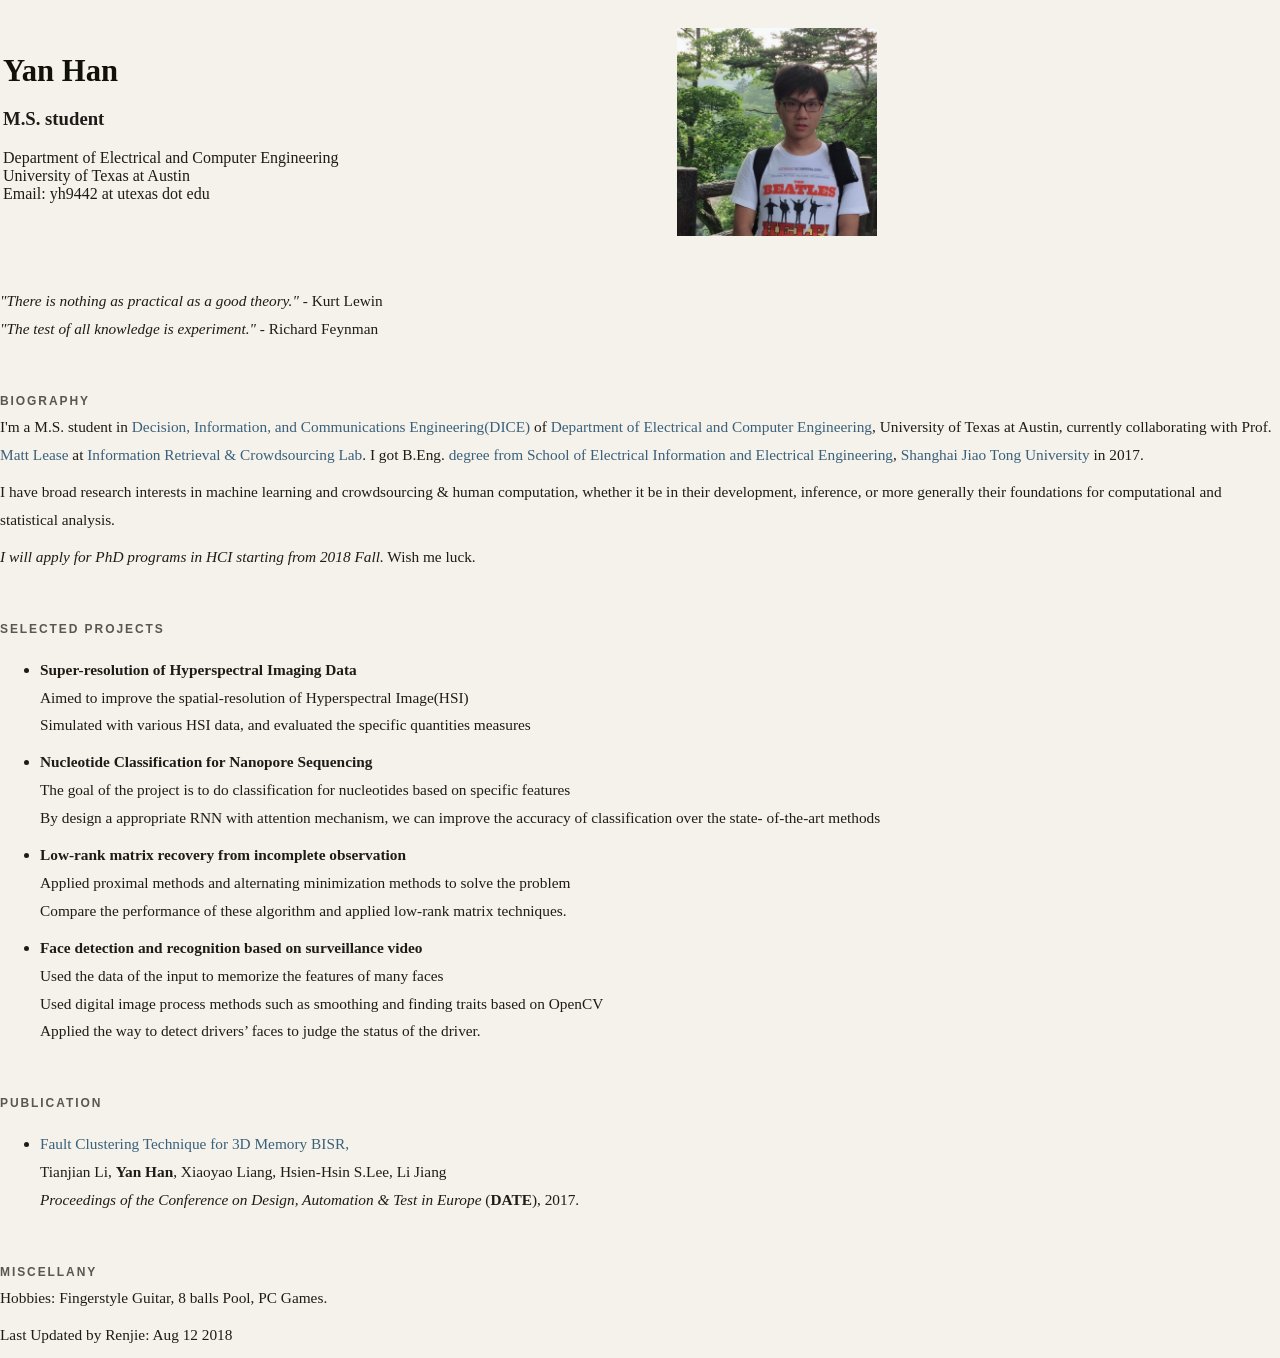
<file: hsama95.html>
<!DOCTYPE PUBLIC "-//W3C//DTD XHTML 1.1//EN"
  "http://www.w3.org/TR/xhtml11/DTD/xhtml11.dtd">
<html xmlns="http://www.w3.org/1999/xhtml" xml:lang="en">
<head>
<meta http-equiv="Content-Type" content="text/html;charset=utf-8" />
<meta name="keywords" content="Yan Han, Han Yan, EE, Machine Learning, HCI, Crowdsourcing, University of Texas at Austin">
<meta name="description" content="Yan Han's home page">
<link rel="stylesheet" href="./jemdoc.css" type="text/css" />
<title>Yan Han</title>
<script>
  (function(i,s,o,g,r,a,m){i['GoogleAnalyticsObject']=r;i[r]=i[r]||function(){
  (i[r].q=i[r].q||[]).push(arguments)},i[r].l=1*new Date();a=s.createElement(o),
  m=s.getElementsByTagName(o)[0];a.async=1;a.src=g;m.parentNode.insertBefore(a,m)
  })(window,document,'script','https://www.google-analytics.com/analytics.js','ga');

  ga('create', 'UA-99569700-1', 'auto');
  ga('send', 'pageview');

</script>
</head>
<body >

<div id="layout-content" style="margin-top:25px">

<table>
	<tbody>
		<tr>
			<td width="670">
				<div id="toptitle">
					<h1>Yan Han<h1>
				</div>

				<h3>M.S. student</h3>
			  <p>
					Department of Electrical and Computer Engineering</br>
					University of Texas at Austin </br>
				Email: yh9442 at utexas dot edu</p>
			<td>
				<img src="./me.jpeg" bor der="0" width="200"></br>
			</td>
		</tr>
	</tbody> 
</table>

<h2></h2>
<p>
  <i>"There is nothing as practical as a good theory."</i> - Kurt Lewin</br>
  <i>"The test of all knowledge is experiment."</i> - Richard Feynman
</p>


<h2>Biography</h2>
<p>
  I'm a M.S. student in <a href="http://www.ece.utexas.edu/research/areas/commnets/">Decision, Information, and Communications Engineering(DICE)</a> of <a href="http://www.ece.utexas.edu/">Department of Electrical and Computer Engineering</a>, University of Texas at Austin, currently collaborating with Prof. <a href="https://www.ischool.utexas.edu/~ml/">Matt Lease</a> at <a href="http://ir.ischool.utexas.edu">Information Retrieval & Crowdsourcing Lab</a>. I got B.Eng. <a href="http://english.seiee.sjtu.edu.cn">degree from School of Electrical Information and Electrical Engineering</a>, <a href="http://en.sjtu.edu.cn">Shanghai Jiao Tong University</a> in 2017.</p>

<p>I have broad research interests in machine learning and crowdsourcing & human computation, whether it be in their development, inference, or more generally their foundations for computational and statistical analysis. </p>

<p>
  <i>I will apply for PhD programs in HCI starting from 2018 Fall.</i>
  Wish me luck.
</p>


<h2>Selected Projects</h2>
<ul>
  <li>
    <b>Super-resolution of Hyperspectral Imaging Data</b></br>
    Aimed to improve the spatial-resolution of Hyperspectral Image(HSI)</br>
    Simulated with various HSI data, and evaluated the specific quantities measures</br>
    </p>
  </li>

  <li>
    <b>Nucleotide Classification for Nanopore Sequencing</b></br>
    The goal of the project is to do classification for nucleotides based on specific features</br>
    By design a appropriate RNN with attention mechanism, we can improve the accuracy of classification over the state-
of-the-art methods</br>
    </p>
  </li>

  <li>
    <b>Low-rank matrix recovery from incomplete observation</b></br>
    Applied proximal methods and alternating minimization methods to solve the problem
</br>
    Compare the performance of these algorithm and applied low-rank matrix techniques.</br>
    </p>
  </li>

  <li>
    <b>Face detection and recognition based on surveillance video</b></br>
    Used the data of the input to memorize the features of many faces
</br>
    Used digital image process methods such as smoothing and finding traits based on OpenCV
</br>
Applied the way to detect drivers’ faces to judge the status of the driver.</br>
    </p>
  </li>   
</ul>

<h2>Publication</h2>
<ul>
  <li>
    <a href="https://ieeexplore.ieee.org/abstract/document/7927050">Fault Clustering Technique for 3D Memory
 BISR,</br></a>
    Tianjian Li, <b>Yan Han</b>, Xiaoyao Liang, Hsien-Hsin S.Lee, Li Jiang</br>
    <em>Proceedings of the Conference on Design, Automation & Test in Europe</em> (<b>DATE</b>), 2017.</br>    
  </li>
  </ul>
    



<h2>Miscellany</h2>
<p>Hobbies: Fingerstyle Guitar, 8 balls Pool, PC Games.</p>

<p>Last Updated by Renjie: Aug 12 2018</p>
<div id="footer">
	<div id="footer-text"></div>
</div>
</div>
</body>
</html>
</file>
<file: jemdoc.css>
body {
    font-family: Georgia, "Times New Roman", "Palatino Linotype", serif;
    font-size: 11.5pt;
    color: #1e1c18;
    background: #f5f2eb;
    line-height: 1.82;
    margin: 0;
    padding: 0;
    position: relative;
    min-height: 100vh;
}

/* ── Scroll paintings (left: bamboo, right: orchid) ── */
.bg-scroll {
    position: absolute;
    top: 0;
    height: 100%;
    width: min(calc((100vw - 880px) / 2 - 12px), 200px);
    opacity: 0.08;
    pointer-events: none;
    z-index: 0;
    overflow: hidden;
}

.bg-left  { left: 0; }
.bg-right { right: 0; }

.bg-scroll img {
    width: 100%;
    height: 100%;
    object-fit: cover;
    object-position: center top;
    display: block;
}

@media (max-width: 1100px) {
    .bg-scroll { display: none; }
}

#layout {
    position: relative;
    z-index: 1;
    isolation: isolate;
    max-width: 880px;
    margin: 56px auto;
    padding: 0 32px;
}

a { color: #3a607a; text-decoration: none; }
a:hover { text-decoration: underline; color: #294d64; }

p { margin: 0 0 9px; }

h1 {
    font-size: 23pt;
    font-weight: bold;
    margin: 0 0 10px;
    color: #111009;
    line-height: 1.2;
    font-family: Georgia, serif;
}

h2 {
    font-size: 9pt;
    font-weight: bold;
    color: #5a5650;
    margin: 48px 0 0;
    text-transform: uppercase;
    letter-spacing: 0.16em;
    font-family: "Helvetica Neue", Arial, sans-serif;
}

hr {
    border: none;
    border-top: 1px solid #c8c2b5;
    margin: 6px 0 20px;
}

.cn-name {
    font-family: STKaiti, "KaiTi", "楷体", "Noto Serif SC", serif;
    font-size: 16pt;
    font-weight: normal;
    color: #7a7268;
    margin-left: 5px;
}

/* ── Profile section ── */
#profile-section {
    display: flex;
    align-items: flex-start;
    gap: 36px;
    margin-bottom: 28px;
}

#photo-cell {
    flex-shrink: 0;
    padding-top: 4px;
}

#photo-cell img {
    width: 200px;
    display: block;
    border: 6px solid #ede8de;
    box-shadow: 0 2px 10px rgba(0,0,0,0.12);
}

#info-cell {
    flex: 1;
    min-width: 0;
}

#info-cell h1   { margin-bottom: 5px; }
#info-cell p    { margin-bottom: 0; }
.email-line     { margin-top: 14px; }
.nav-links      { margin-top: 12px; }
.nav-links a    { color: #3a607a; text-decoration: none; margin-right: 3px; }
.nav-links a:hover { text-decoration: underline; }

.icon-links     { margin-top: 12px; }
.icon-links a   { color: #7a7268; margin-right: 8px; text-decoration: none !important; transition: color 0.15s; }
.icon-links a:hover { color: #3a607a; }

/* ── Quote ── */
.quote {
    font-family: STKaiti, "KaiTi", "楷体", "Noto Serif SC", serif;
    font-size: 14pt;
    color: #3a3630;
    padding: 28px 0;
    border-top: 1px solid #c8c2b5;
    border-bottom: 1px solid #c8c2b5;
    margin: 12px 0 8px;
    text-align: center;
    letter-spacing: 0.22em;
    line-height: 2.4;
}

/* ── Publications ── */
.pub-item {
    margin-bottom: 20px;
    line-height: 1.72;
}

.pub-title {
    font-weight: bold;
    color: #1e1c18;
    text-decoration: none;
    font-style: normal;
}

.pub-title:hover { color: #3a607a; text-decoration: none !important; }

.pub-venue {
    font-style: italic;
    color: #6a6460;
}

.badge {
    display: inline-block;
    background: #e8e2d8;
    color: #5a4a38;
    font-size: 0.7em;
    padding: 1px 5px;
    border-radius: 2px;
    font-style: normal;
    font-weight: bold;
    text-transform: uppercase;
    margin-left: 5px;
    vertical-align: middle;
    font-family: "Helvetica Neue", Arial, sans-serif;
    letter-spacing: 0.04em;
}

/* ── Experience ── */
.exp-item {
    margin-bottom: 18px;
    line-height: 1.72;
}

.exp-date { color: #7a7268; }
.exp-mentors { color: #6a6460; }

/* ── Teaching ── */
.teach-item {
    margin-bottom: 8px;
    line-height: 1.7;
}

/* ── Footer ── */
.footer {
    margin-top: 52px;
    padding-top: 14px;
    border-top: 1px solid #c8c2b5;
    color: #b0aa9e;
    font-size: 9pt;
    text-align: center;
    font-family: "Helvetica Neue", Arial, sans-serif;
}

/* ── Prevent long text overflow ── */
.pub-item, .exp-item, .teach-item, p {
    overflow-wrap: break-word;
    word-break: break-word;
}

@media (max-width: 640px) {
    #layout { padding: 0 18px; margin: 28px auto; }

    #profile-section {
        flex-direction: column;
        align-items: center;
        text-align: center;
        gap: 20px;
    }

    #photo-cell img {
        width: 140px;
    }

    #info-cell {
        width: 100%;
    }

    .email-line { margin-top: 10px; }

    .nav-links {
        display: flex;
        flex-wrap: wrap;
        justify-content: center;
        gap: 4px;
    }

    .icon-links {
        justify-content: center;
        display: flex;
    }

    h1 { font-size: 18pt; }
    .cn-name { font-size: 14pt; }
    .quote { font-size: 12pt; letter-spacing: 0.12em; }
}
</file>
